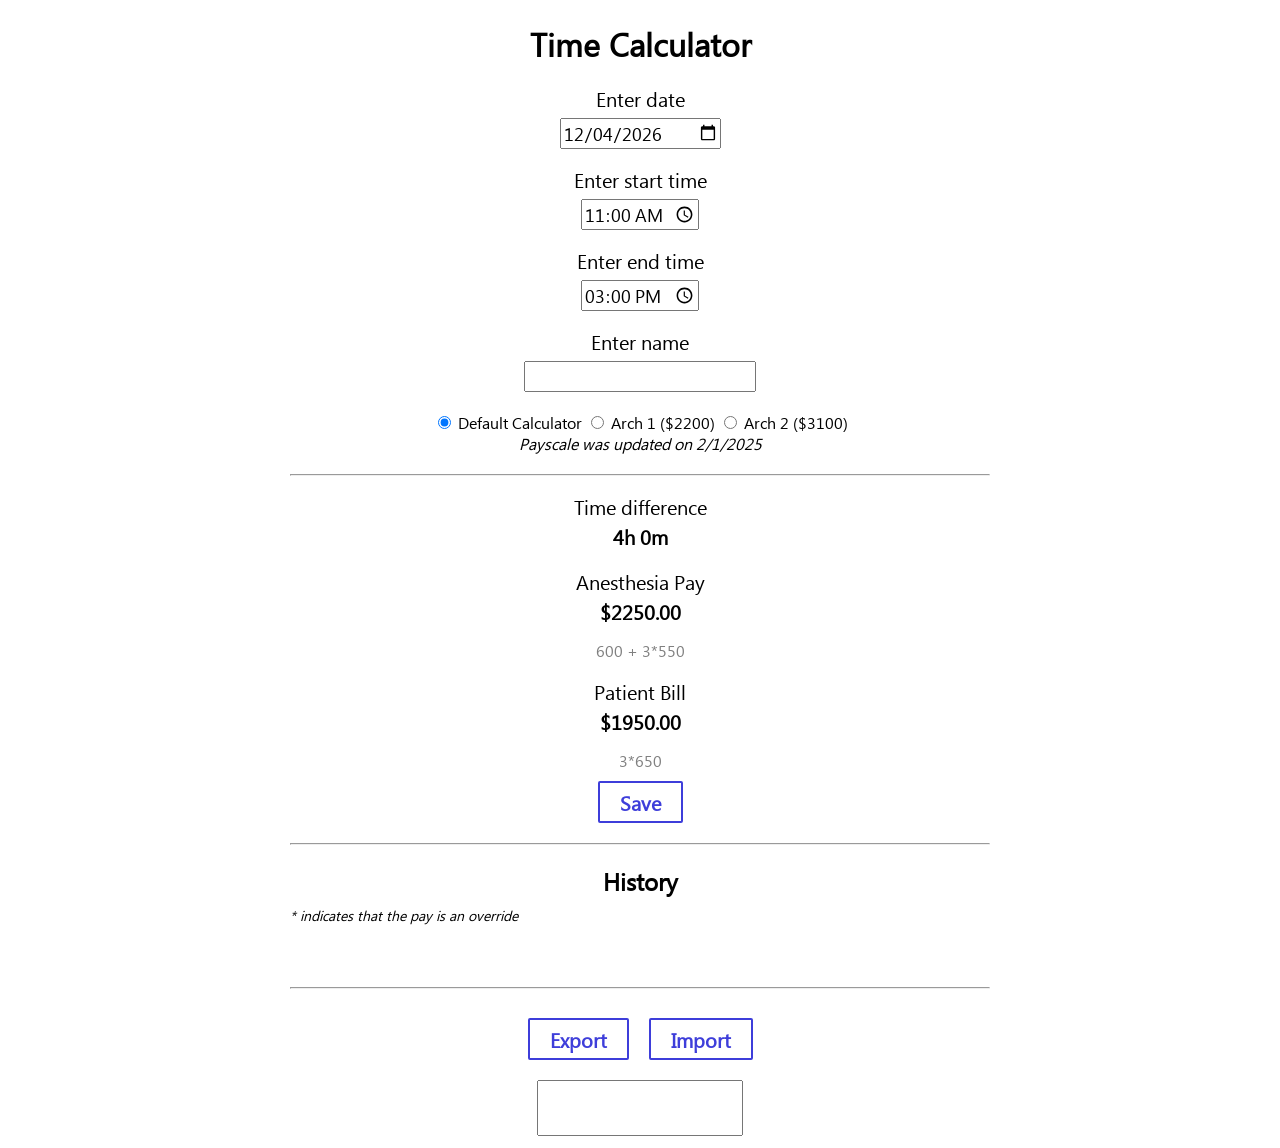
<file: index.html>
<!DOCTYPE html>
<html lang="en">

<head>
    <title>Time Calculator</title>
    <link rel="icon" type="image/x-icon" href="favicon.ico" />
    <meta charset="utf-8" />
    <meta name="viewport" content="width=device-width, initial-scale=1" />
    <link rel="preconnect" href="https://fonts.googleapis.com">
    <link rel="preconnect" href="https://fonts.gstatic.com" crossorigin>
    <link rel="stylesheet" href="main.css">
    <script src="app.js" defer></script>
</head>

<body>
    <div class="container center">
        <h1>Time Calculator</h1>
        <p>Enter date</p>
        <input type="date" id="date">
        <p>Enter start time</p>
        <input type="time" id="startTime" onchange="onChange()" required>
        <p>Enter end time</p>
        <input type="time" id="endTime" onchange="onChange()" required>
        <p>Enter name</p>
        <input type="text" id="name" onchange="onChange()">
        <p></p>

        <input type="radio" onchange="onChange()" name="calcType" id="default" value="default" checked>
        <label for="default">Default Calculator</label>
        <input type="radio" onchange="onChange()" name="calcType" id="arch1" value="arch1">
        <label for="arch1">Arch 1 ($2200)</label>
        <input type="radio" onchange="onChange()" name="calcType" id="arch2" value="arch2">
        <label for="arch2">Arch 2 ($3100)</label>
        <br/>
        <i>Payscale was updated on 2/1/2025</i>
        <hr>
        <p>Time difference</p>
        <span id="diffCont">
            <p style="margin-top: 0px;"><b id="diffResult">0h 0m</b></p>
        </span>
        <p>Anesthesia Pay</p>
        <span id="payCont">
            <p style="margin-top: 0px;"><b id="payResult">$</b></p>
        </span>
        <p id="infoPay"></p>
        <p>Patient Bill</p>
        <span id="patientCont">
            <p style="margin-top: 0px;"><b id="patientResult">$</b></p>
        </span>
        <p id="infoPatient"></p>
        <button onclick="save()" id="saveBtn">Save</button>
        <p id="resultText"></p>
        <hr>
    </div>
    <h2 style="text-align:center;">History</h2>
    <p class="container"><i style="font-size: 14px;">* indicates that the pay is an override</i></p>
    <div class="largeContainer" id="ranges" style="margin-bottom: 20px;">
    </div>
    <span class="container" id="showMore" style="display:none">[Show more months]</span>
    <br />
    <div class="container center">
        <hr />
        <br />

        <div style="text-align: center; margin: auto;"><button onclick="exp()" id="export">Export</button> &nbsp;&nbsp;&nbsp;
            <button onclick="imp()" id="import">Import</button>
            <br />
            <p id="info"></p>
            <textarea style="width:200px;height: 50px;" id="impexp"></textarea>
        </div>
    </div>


</body>

</html>
</file>
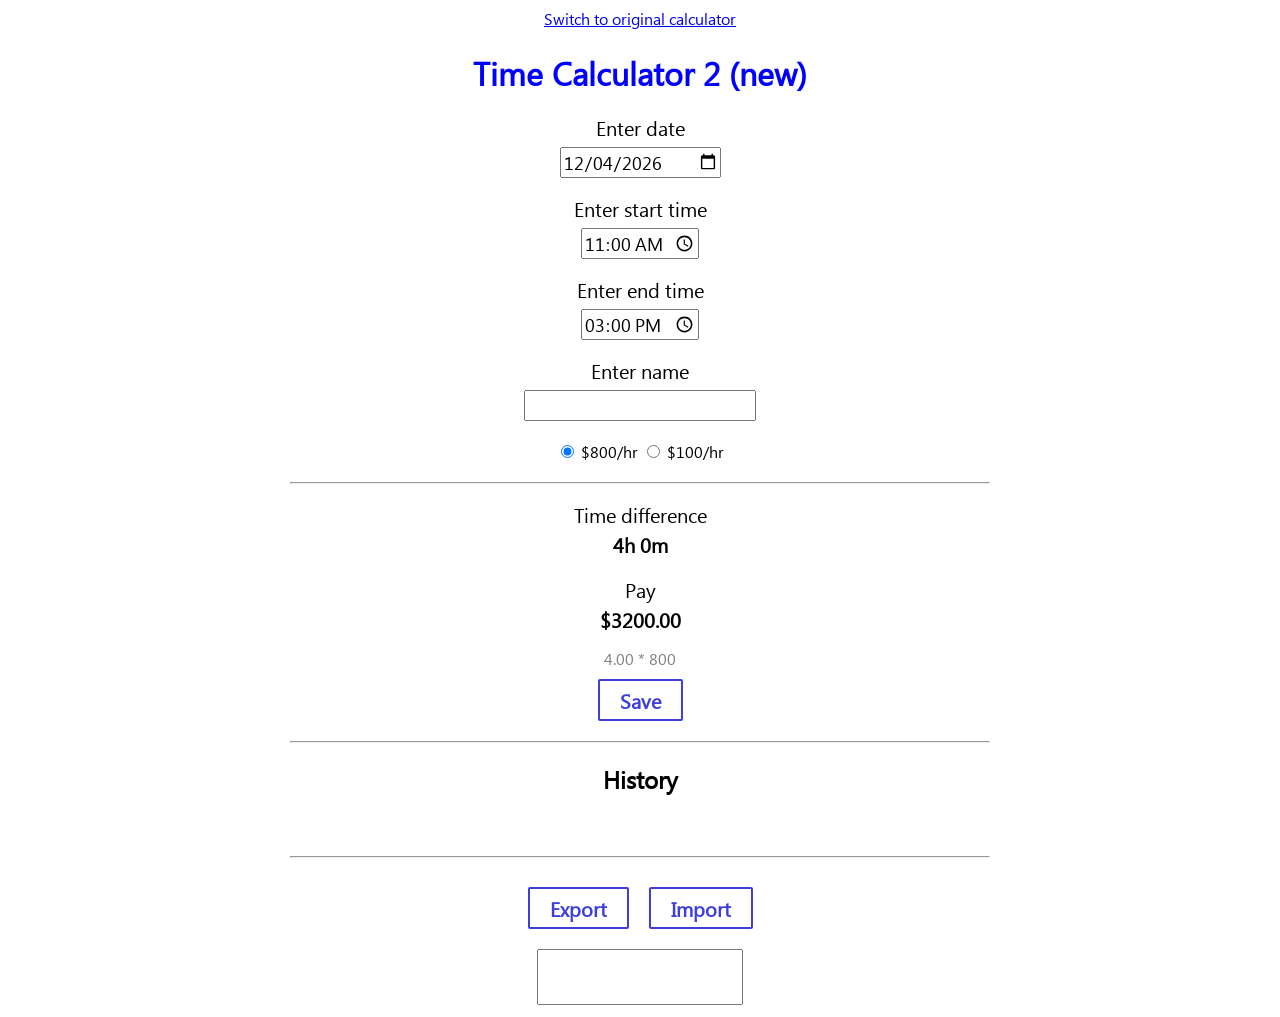
<file: calc2.html>
<!DOCTYPE html>
<html lang="en">

<head>
    <title>Time Calculator</title>
    <link rel="icon" type="image/x-icon" href="favicon.ico" />
    <meta charset="utf-8" />
    <meta name="viewport" content="width=device-width, initial-scale=1" />
    <link rel="preconnect" href="https://fonts.googleapis.com">
    <link rel="preconnect" href="https://fonts.gstatic.com" crossorigin>
    <link rel="stylesheet" href="main.css">
    <script src="app2.js" defer></script>
</head>

<body>
    <div class="container center">
        <a href="index.html">Switch to original calculator</a>
        <h1 style="color: blue">Time Calculator 2 (new)</h1>
        <p>Enter date</p>
        <input type="date" id="date">
        <p>Enter start time</p>
        <input type="time" id="startTime" onchange="onChange()" required>
        <p>Enter end time</p>
        <input type="time" id="endTime" onchange="onChange()" required>
        <p>Enter name</p>
        <input type="text" id="name" onchange="onChange()">
        <p></p>

        <input type="radio" onchange="onChange()" name="calcType" id="800hr" value="800hr" checked>
        <label for="800hr">$800/hr</label>
        <input type="radio" onchange="onChange()" name="calcType" id="100hr" value="100hr">
        <label for="100hr">$100/hr</label>
        <hr>
        <p>Time difference</p>
        <span id="diffCont">
            <p style="margin-top: 0px;"><b id="diffResult">0h 0m</b></p>
        </span>
        <p>Pay</p>
        <span id="payCont">
            <p style="margin-top: 0px;"><b id="payResult">$</b></p>
        </span>
        <p id="infoPay"></p>

        <button onclick="save()" id="saveBtn">Save</button>
        <p id="resultText"></p>
        <hr>
    </div>
    <h2 style="text-align:center;">History</h2>

    <div class="largeContainer" id="ranges" style="margin-bottom: 20px;">
    </div>
    <span class="container" id="showMore" style="display:none">[Show more months]</span>
    <br />
    <div class="container center">
        <hr />
        <br />

        <div style="text-align: center; margin: auto;"><button onclick="exp()" id="export">Export</button> &nbsp;&nbsp;&nbsp;
            <button onclick="imp()" id="import">Import</button>
            <br />
            <p id="info"></p>
            <textarea style="width:200px;height: 50px;" id="impexp"></textarea>
        </div>
    </div>


</body>

</html>
</file>
<file: main.css>
@font-face {
    font-family: 'Segoe UI';
    src: url("SEGOEUI.TTF");
}
html {
    margin: 0;
    padding: 0;
}

body {
    font-family: 'Segoe UI';
}

.container {
    max-width: 700px;
    margin: auto;
    display: block;
    width: 90%;
}

.largeContainer {
    max-width: 700px;
    margin: auto;
    display: block;
    width: 96%;
}

.center {
    text-align: center;
}

p {
    font-size: 20px;
    line-height: 20px;
    margin-top: 20px;
    margin-bottom: 10px;
}

input {
    font-family: 'Segoe UI';
    font-size: 18px;
}

hr {
    margin-top: 20px;
}

#diffCont {
    margin-bottom: 25px;
    display: block;
}

#infoPay {
    color: grey;
    font-size: 16px;
}
#infoPatient {
    color: grey;
    font-size: 16px;
}

button {
    width: max-content;
    padding: 5px 20px;
    cursor: pointer;
    background-color: white;
    color:#3e3eda;
    font-size: 20px;
    border-radius: 2px;
    border: 2px #3e3eda solid;
    font-family: 'Segoe UI';
    font-weight: 600;
}

#resultText {
    font-size: 20px;
    margin-top: 10px;
}

table {
    width: 100%;
    border: 1px solid black;
    table-layout: fixed;
    border-collapse: collapse;
    font-size: 14px;
    margin-bottom: 20px;
    text-align: center;
}

tr:first-of-type {
    border-bottom: 1px solid black;
}

th {
    padding: 5px;
    text-align: center;
}

td {
    padding: 2px;
    overflow-wrap: break-word;
    text-align: center;
}

details {
    font-size: 20px;
}

details p {
    margin-top: 5px;
    font-size: 18px;
}

#showMore {
    color: #3e3eda;
}

#showMore:hover {
    cursor: pointer;
}

h2 {
    margin-bottom: 5px;
}

.bar {
    border-top: 1px solid grey;
    width: 100%;
    min-height: 1px;
    margin-top: 2px;
    display: block;
}

tr {
    border-bottom: 1px dashed grey;
}

.small {
    font-size: min(3vw, 14px);
    
}

.deletebtn {
    color: red;
    cursor:pointer;
    font-size: 20px;
}

#impexp {
    resize:none;
}
</file>
